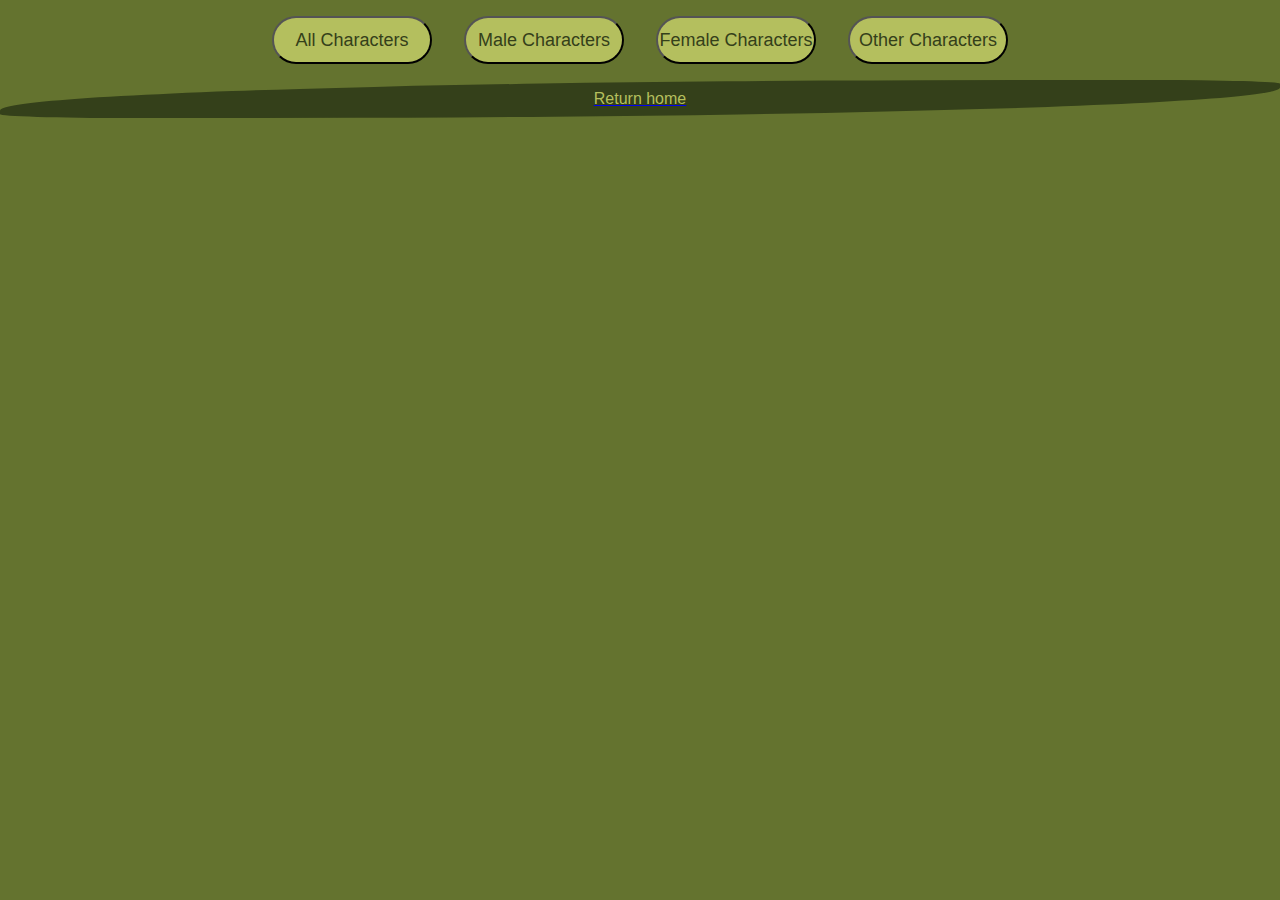
<file: characters/index.html>
<!DOCTYPE html>
<html lang="en">
<head>
    <meta charset="UTF-8">
    <meta http-equiv="X-UA-Compatible" content="IE=edge">
    <meta name="viewport" content="width=device-width, initial-scale=1.0">
    <link rel="stylesheet" href="style.css"/>
    <title>Star Wars Characters</title>
</head>
<body>
    <header></header>
    <main>

    </main>
    <a href="/index.html"_blank" class="project-tile">
        <figure>
          <figcaption>Return home</figcaption>
        </figure>
      </a>
    <script src="sw-chars.js" type="module"></script>
</body>
</html>
</file>
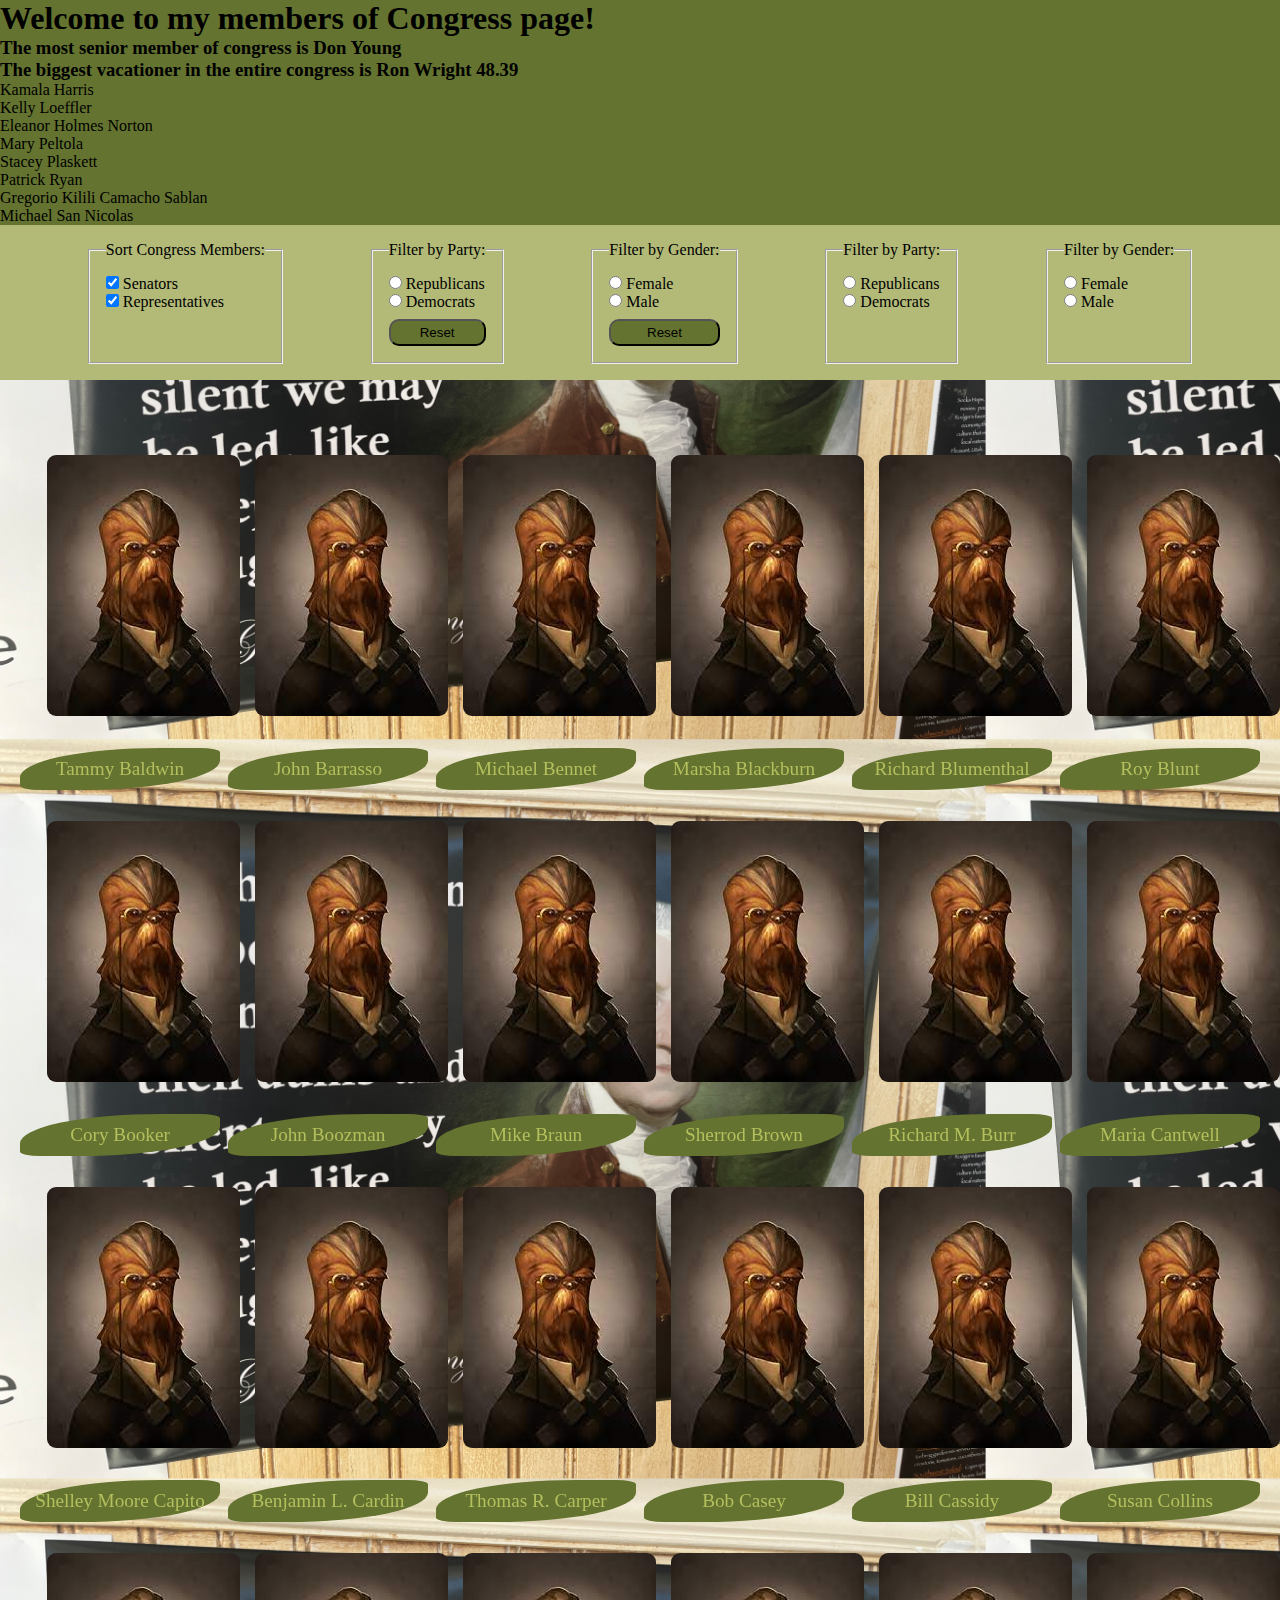
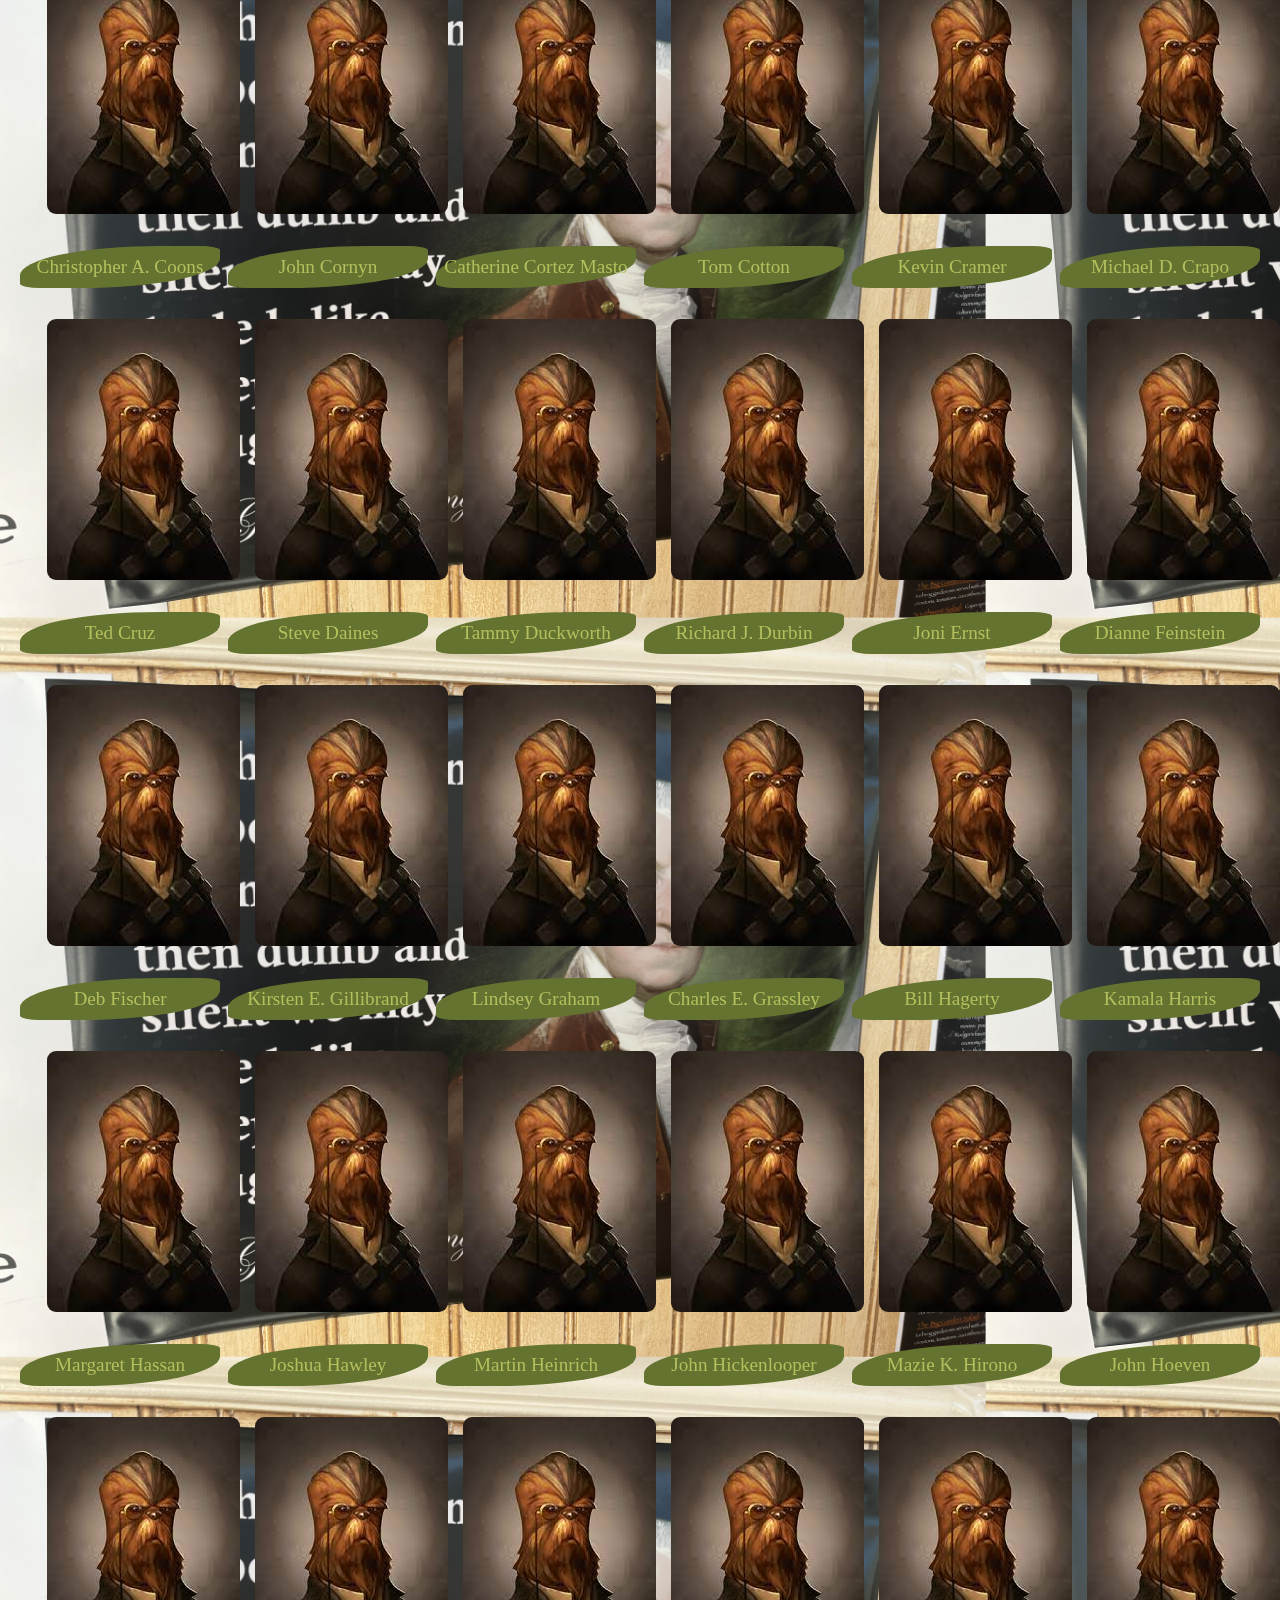
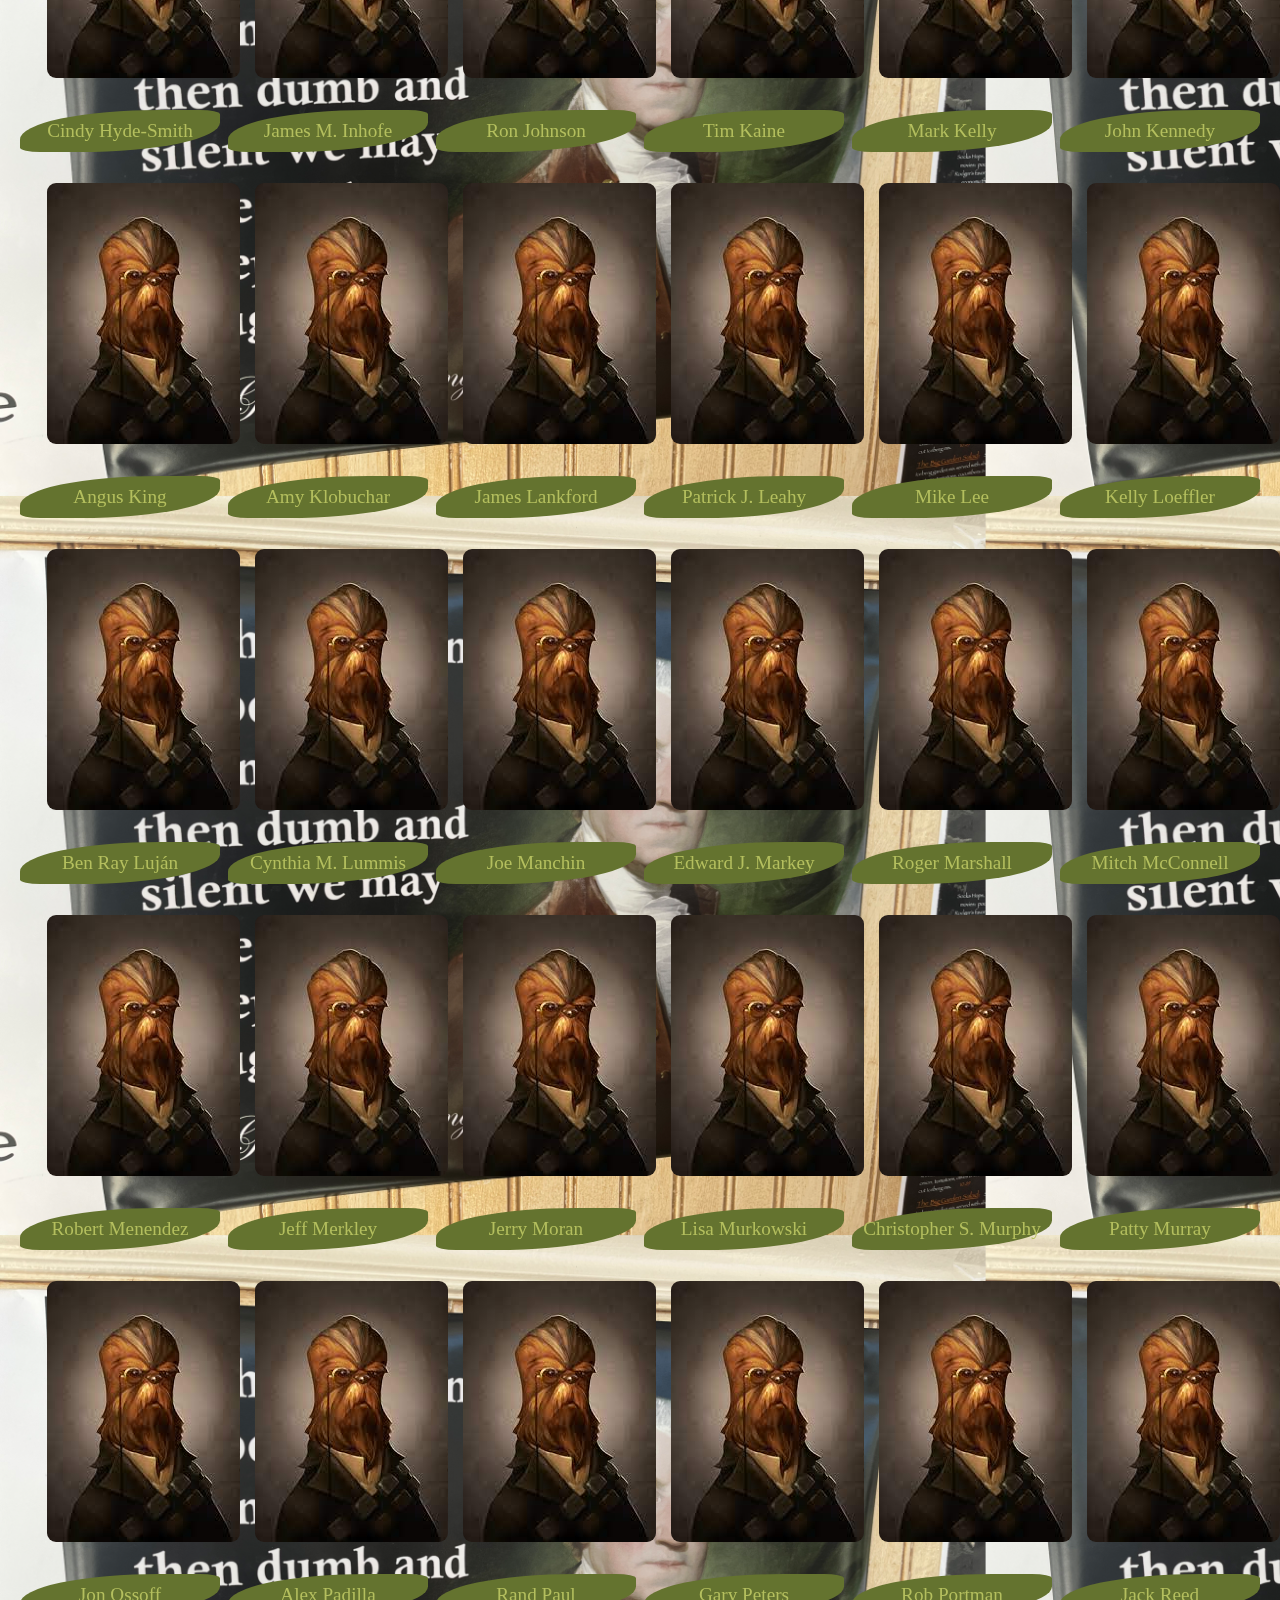
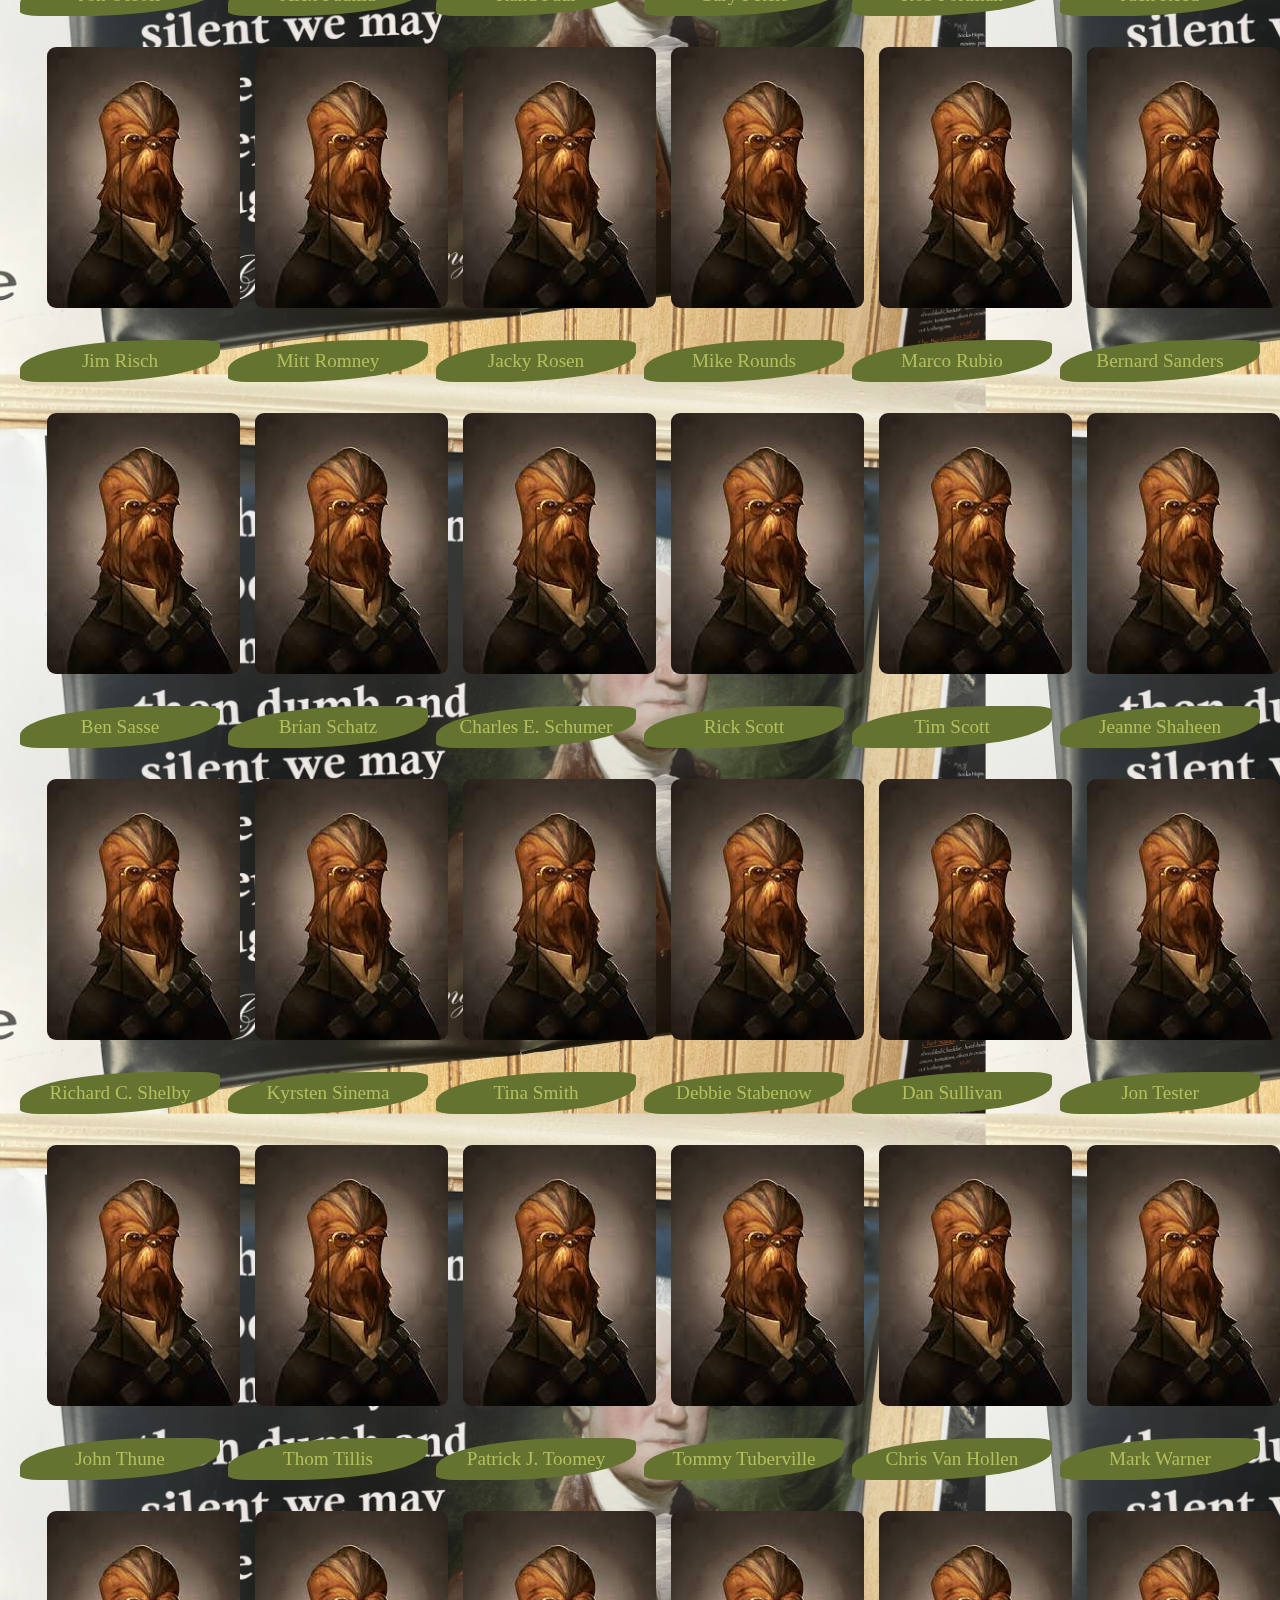
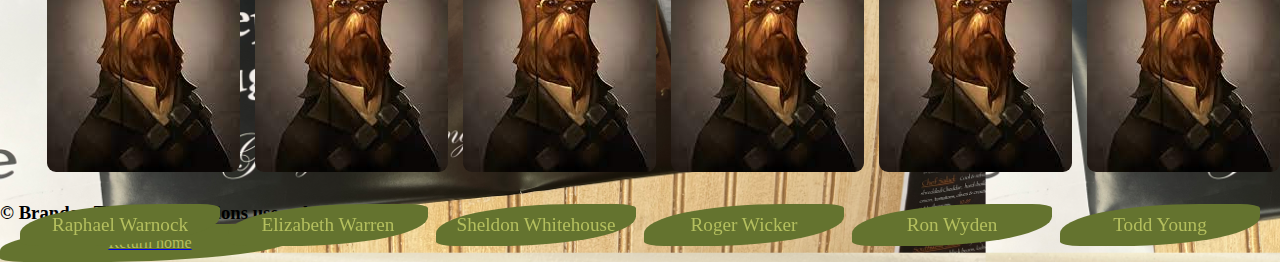
<file: congress/index.html>
<!DOCTYPE html>
<html lang="en">
<head>
    <meta charset="UTF-8">
    <meta http-equiv="X-UA-Compatible" content="IE=edge">
    <meta name="viewport" content="width=device-width, initial-scale=1.0">
    <link rel="stylesheet" href="style.css"/>
    <title>Members of Congress</title>
</head>
<body>
    <header>
    <h1> Welcome to my members of Congress page!</h1>
    <div>
        <h3>The most senior member of congress is <span id="seniorMember"></span></h3>
        <h3>The biggest vacationer in the entire congress is <span id="vacationer"></span></h3>
        <ul id="loyalMembers"></ul>
    </div>
    <section class="filterArea">
    <fieldset>
        <legend>Sort Congress Members:</legend>
        <div>

          <input type="checkbox" id="senate" name="senate" checked>
          <label for="senate">Senators</label>
        </div>

        <div>
       
          <input type="checkbox" id="house" name="house" checked>
          <label for="house">Representatives</label>
        </div>

    </fieldset>
    <fieldset>
      <legend>Filter by Party:</legend>
      <div>
        <input type="radio" id="repubs" name="party">
        <label for="repubs">Republicans</label>
      </div>
  
      <div>
        <input type="radio" id="dems" name="party">
        <label for="dems">Democrats</label>
      </div>
      <button id="partyReset" class="resetButton">Reset</button>
    </fieldset>
    <fieldset>
      <legend>Filter by Gender:</legend>
      <div>
        <input type="radio" id="women" name="gender">
        <label for="women">Female</label>
      </div>
  
      <div>
        <input type="radio" id="men" name="gender">
        <label for="men">Male</label>
      </div>
      <button id="genderReset" class="resetButton">Reset</button>
    </fieldset>
    <fieldset>
      <legend>Filter by Party:</legend>
      <div>
        <input type="radio" id="repubs" name="party">
        <label for="repubs">Republicans</label>
      </div>

      <div>
        <input type="radio" id="dems" name="party">
        <label for="dems">Democrats</label>
      </div>
    </fieldset>
    <fieldset>
      <legend>Filter by Gender:</legend>
      <div>
        <input type="radio" id="women" name="gender">
        <label for="women">Female</label>
      </div>

      <div>
        <input type="radio" id="men" name="gender">
        <label for="men">Male</label>
      </div>
    </fieldset>
  </section>
</header>
<main>
    <div class="membersDiv"></div>
</main>
<footer>
    <h3>&copy; Brandon Thomas educations use only 2022</h3>
</footer>
    <script src="congress.js" type="module"></script>
    <a href="/index.html"_blank" class="project-tile">
      <figure>
        <figcaption>Return home</figcaption>
      </figure>
    </a>
  </body>
</html>
</file>
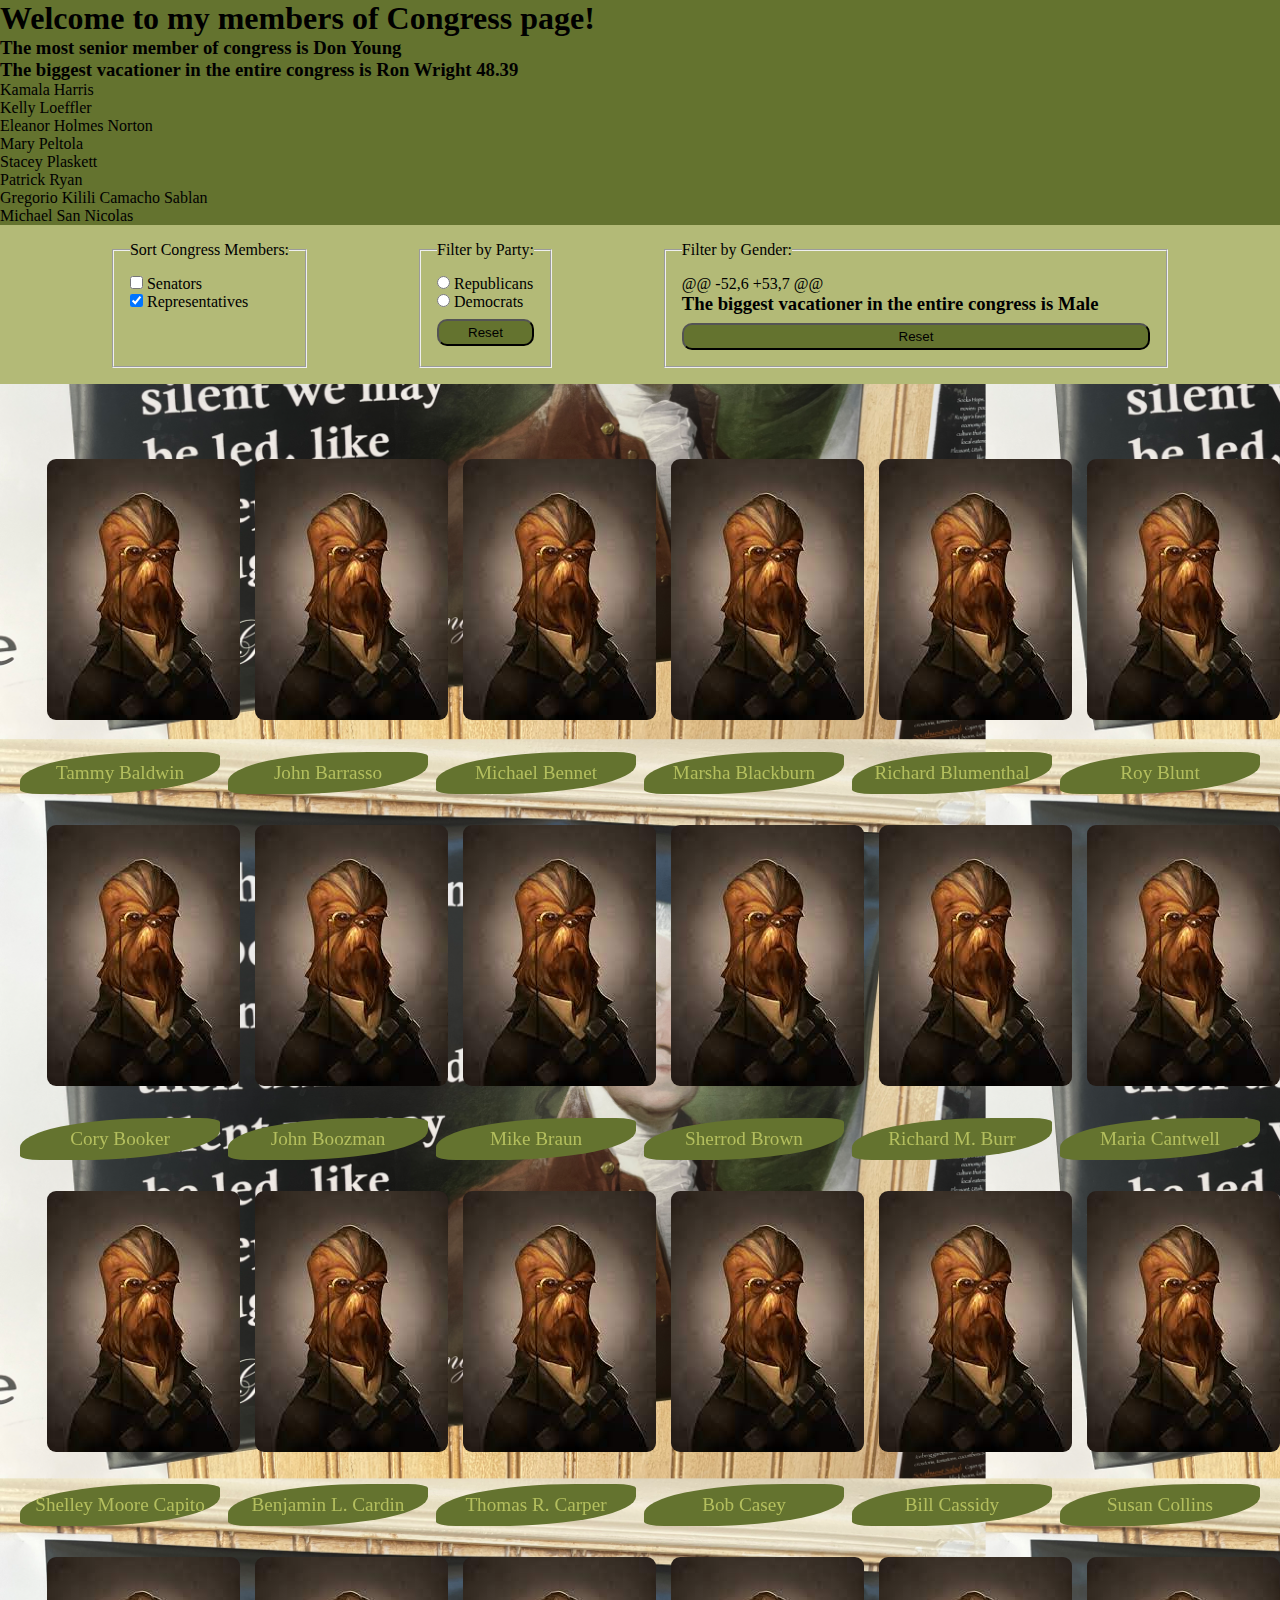
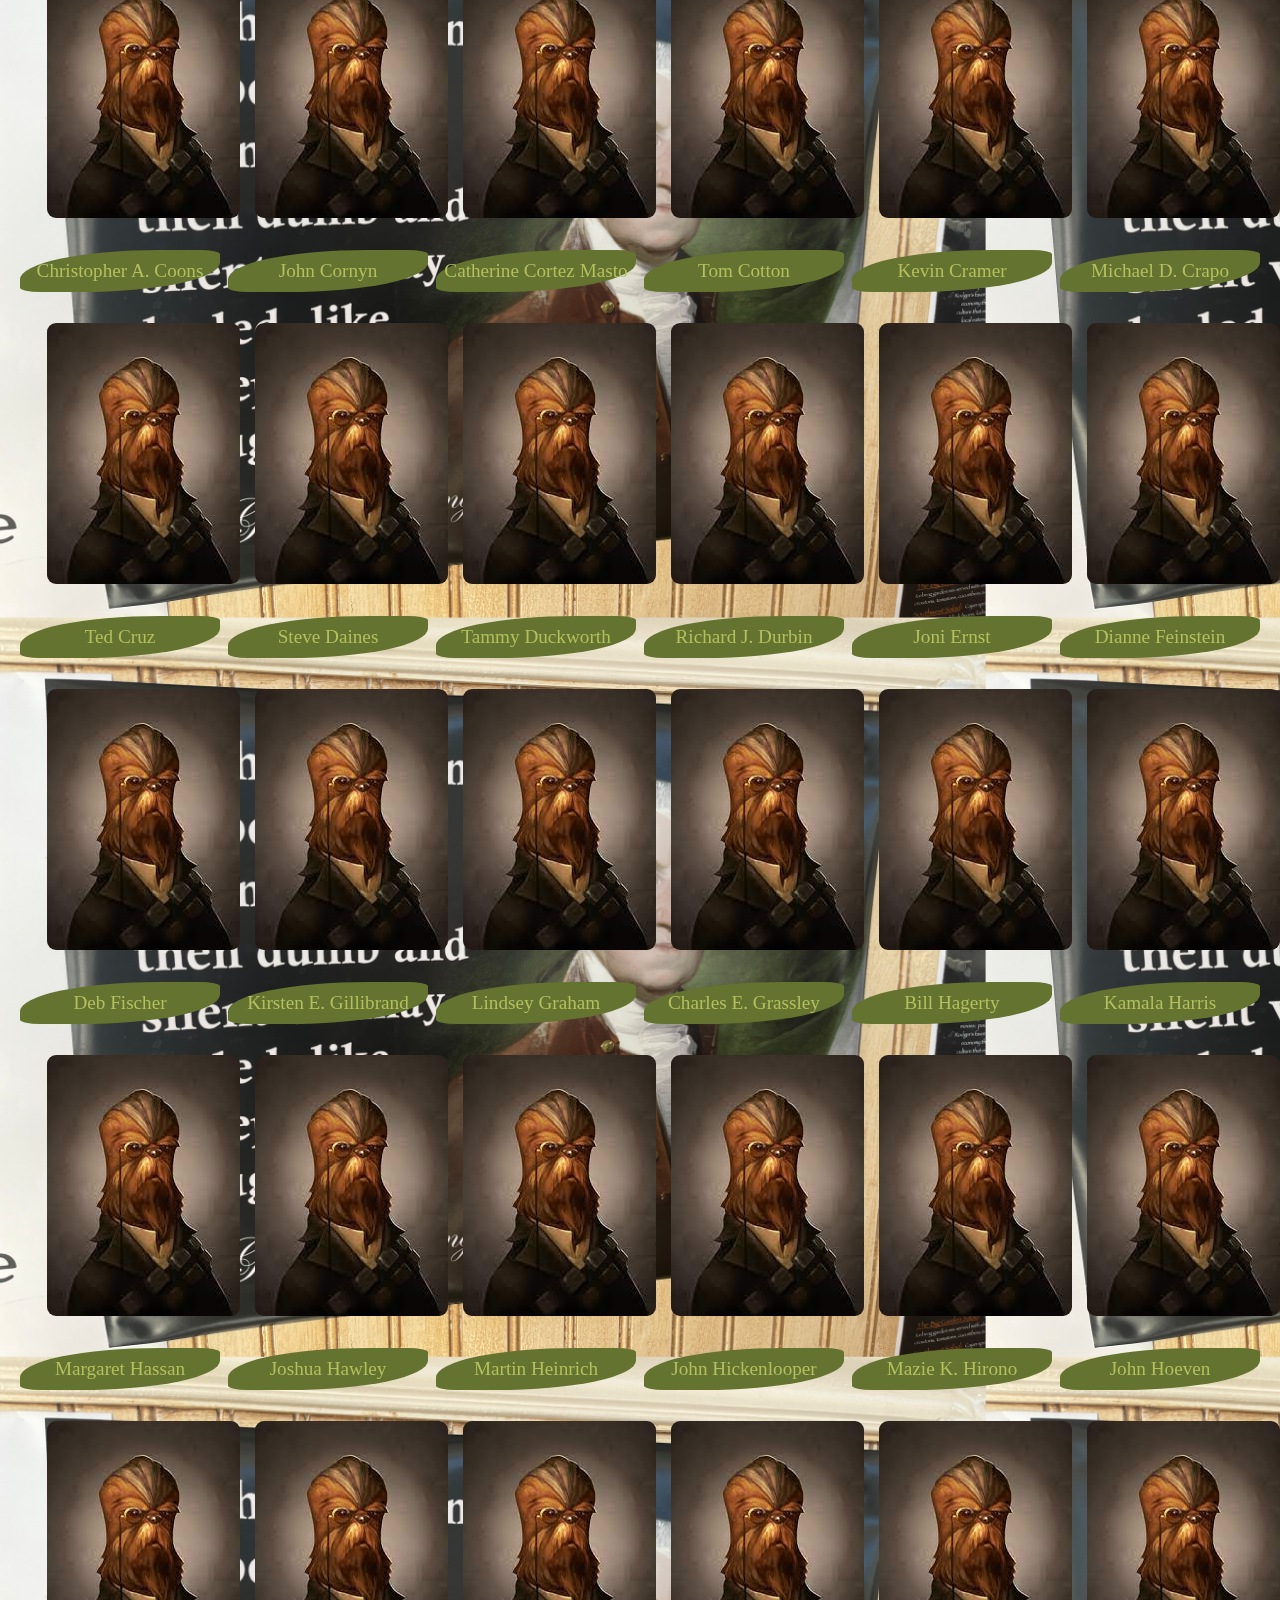
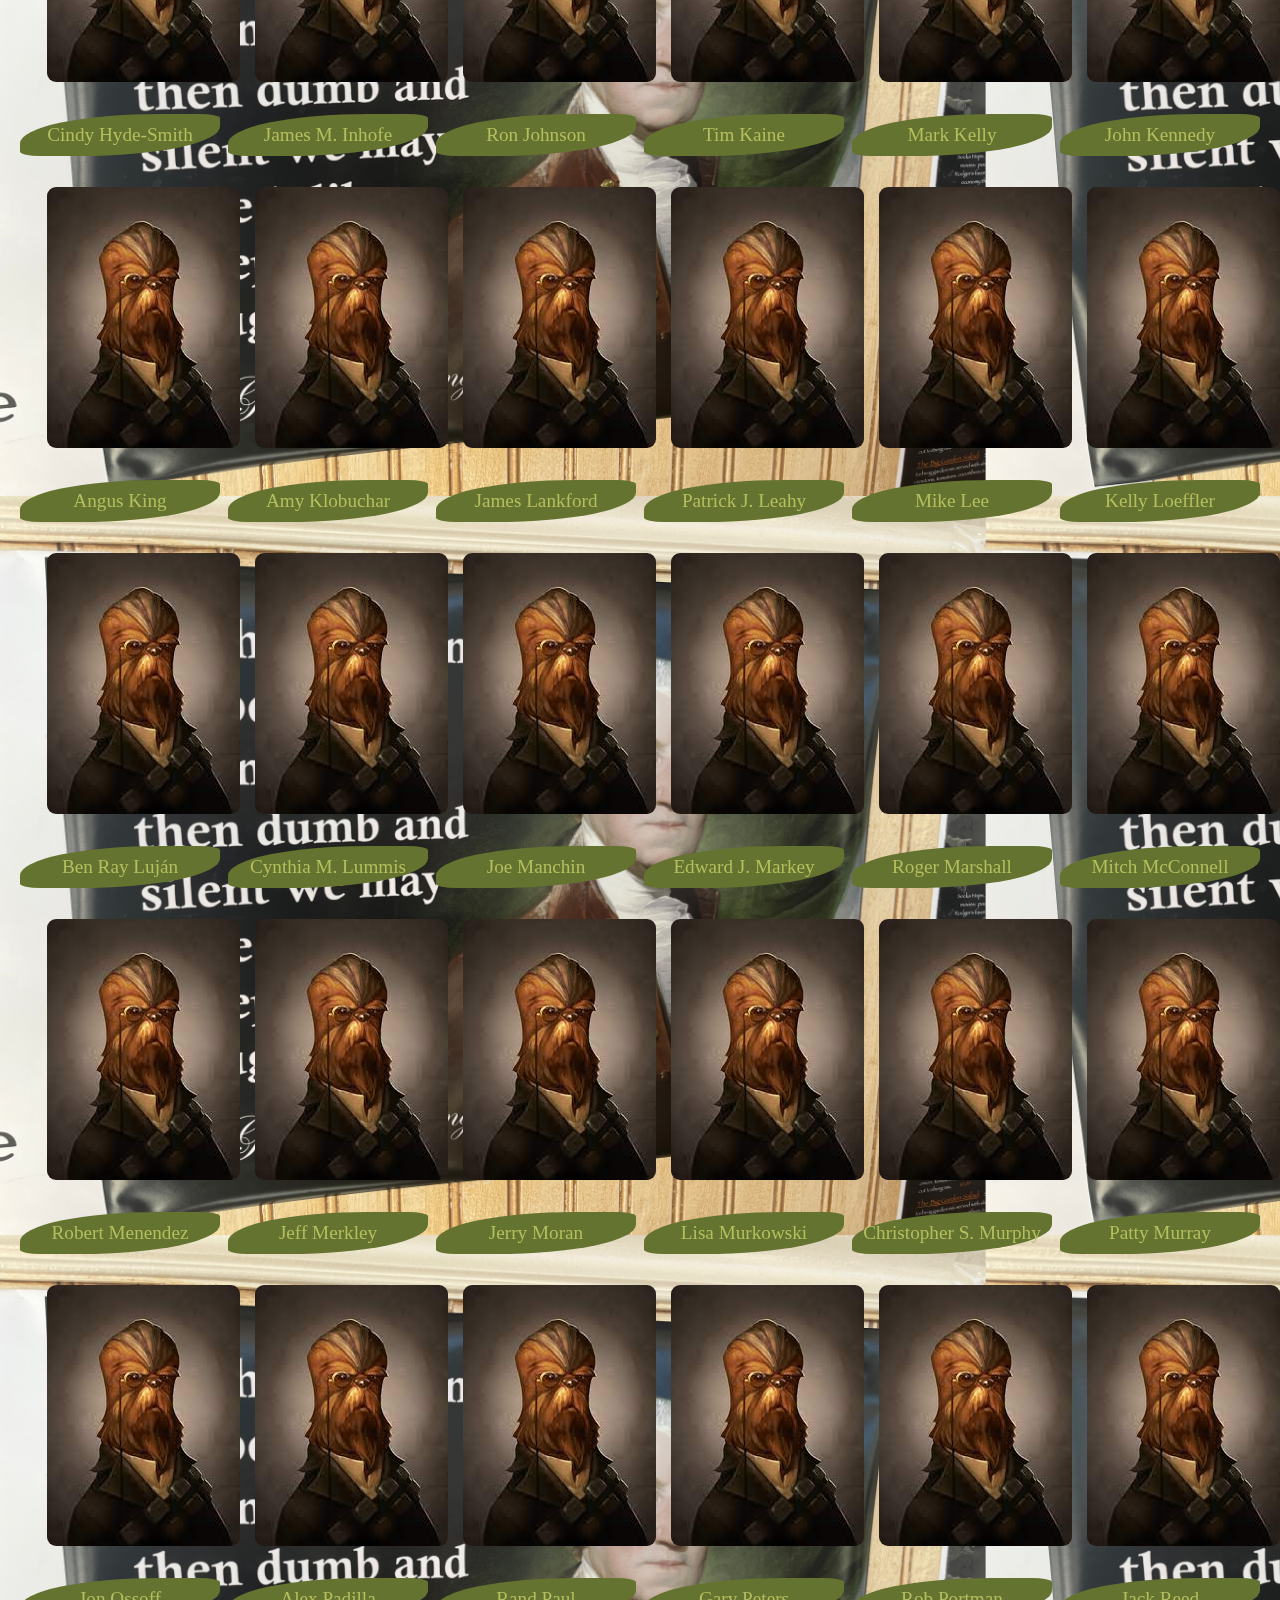
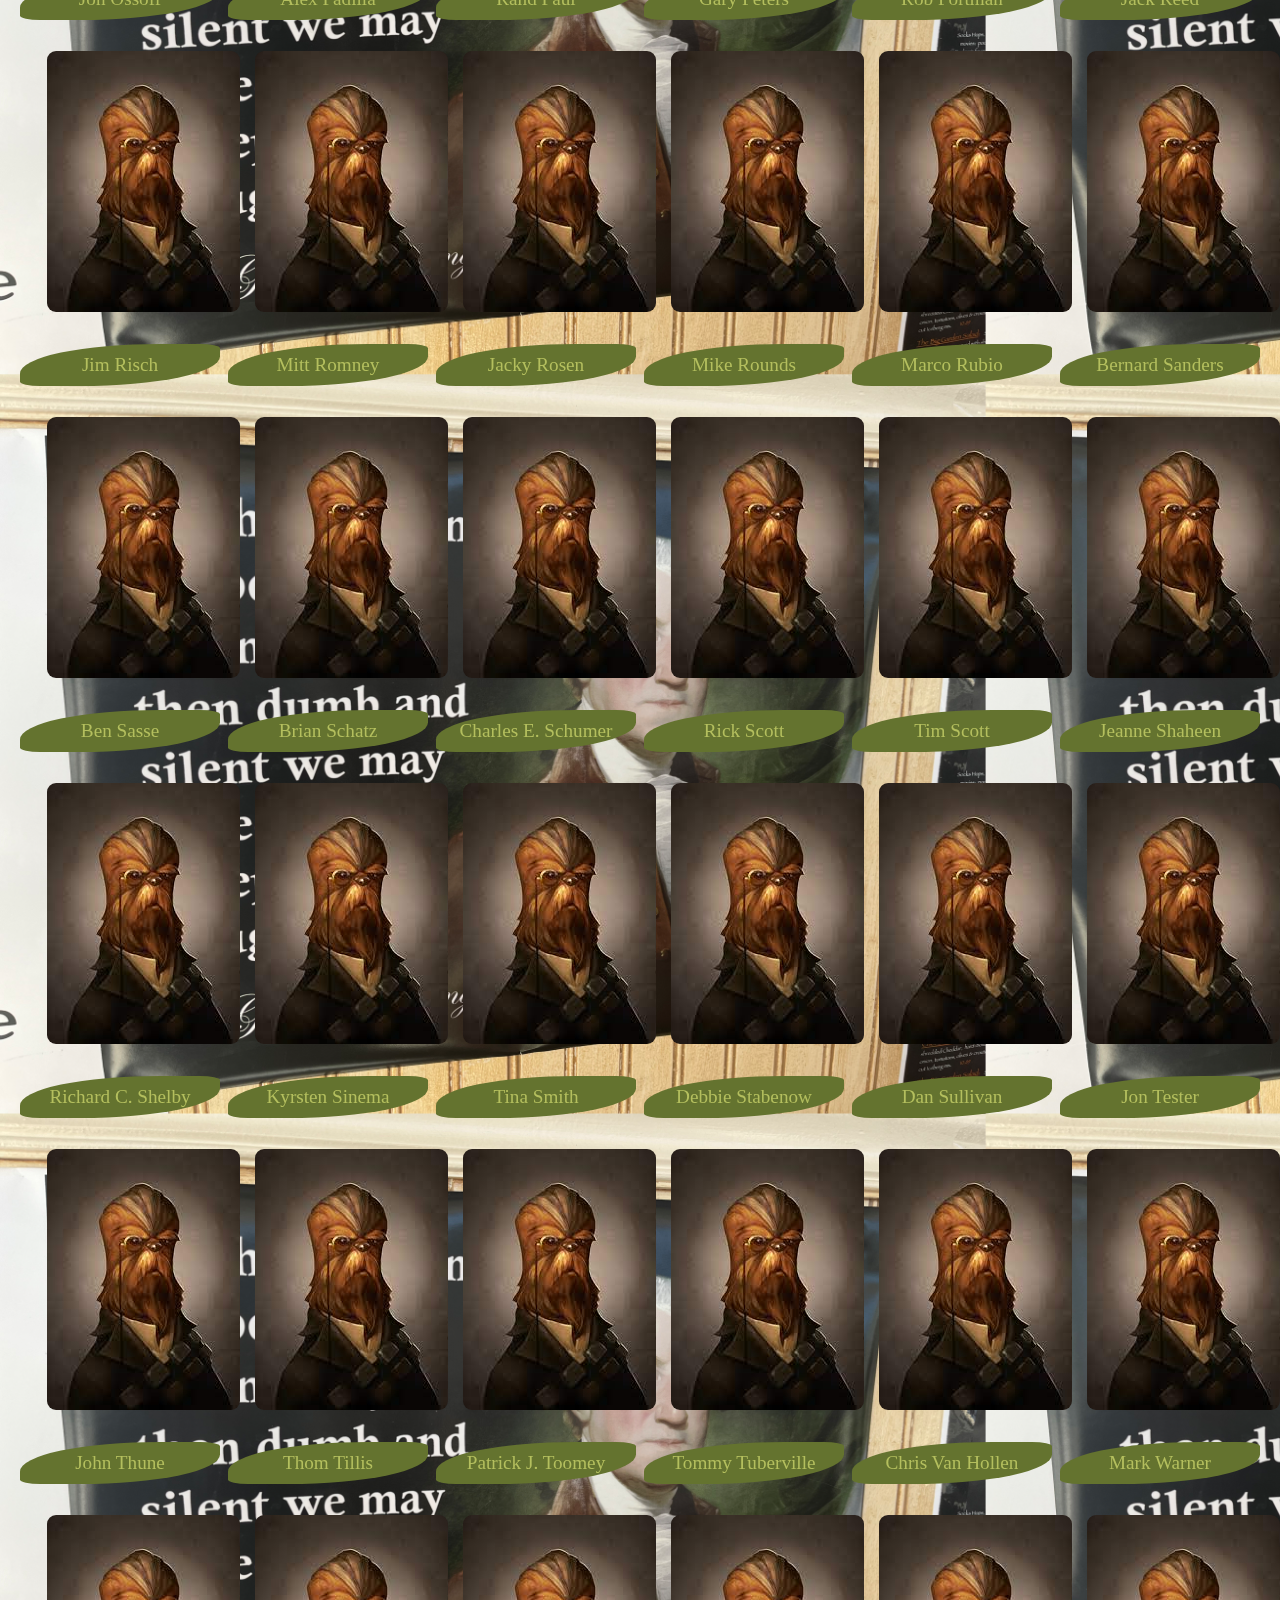
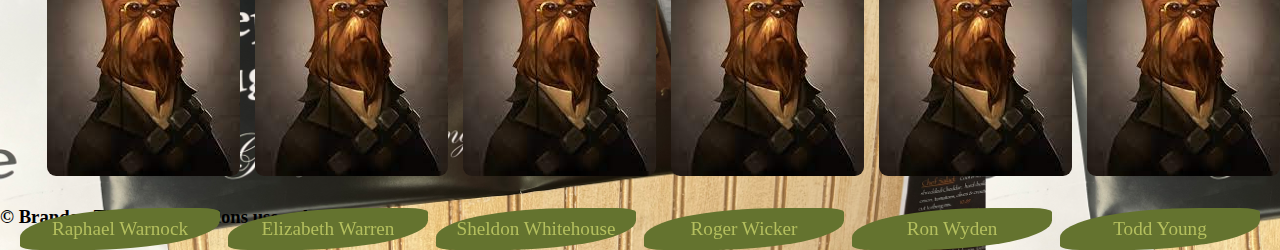
<file: congress/congress.html>
<!DOCTYPE html>
<html lang="en">
<head>
    <meta charset="UTF-8">
    <meta http-equiv="X-UA-Compatible" content="IE=edge">
    <meta name="viewport" content="width=device-width, initial-scale=1.0">
    <link rel="stylesheet" href="style.css"/>
    <title>Members of Congress</title>
</head>
<body>
    <header>
    <h1> Welcome to my members of Congress page!</h1>
    <div>
        <h3>The most senior member of congress is <span id="seniorMember"></span></h3>
        <h3>The biggest vacationer in the entire congress is <span id="vacationer"></span></h3>
        <ul id="loyalMembers"></ul>
    </div>
    <section class="filterArea">
    <fieldset>
        <legend>Sort Congress Members:</legend>
        <div>
            <input type="checkbox" id="senate" name="senate">
          <label for="senate">Senators</label>
        </div>
    
        <div>
            <input type="checkbox" id="house" name="house" checked>
          <label for="house">Representatives</label>
        </div>
    
    </fieldset>
    <fieldset>
      <legend>Filter by Party:</legend>
      <div>
        <input type="radio" id="repubs" name="party">
        <label for="repubs">Republicans</label>
      </div>
  
      <div>
        <input type="radio" id="dems" name="party">
        <label for="dems">Democrats</label>
      </div>
      <button id="partyReset" class="resetButton">Reset</button>
    </fieldset>
    <fieldset>
      <legend>Filter by Gender:</legend>
@@ -52,6 +53,7 @@ <h3>The biggest vacationer in the entire congress is <span id="vacationer"></spa
        <input type="radio" id="men" name="gender">
        <label for="men">Male</label>
      </div>
      <button id="genderReset" class="resetButton">Reset</button>
    </fieldset>
  </section>
</header>
<main>
    <div class="membersDiv"></div>
</main>
<footer>
    <h3>&copy; Brandon Thomas educations use only 2022</h3>
</footer>
    <script src="congress.js" type="module"></script>
</body>
</html>
</file>
<file: characters/style.css>
* {
    margin: 0;
    padding: 0;
    box-sizing: border-box;
}

main {
    display: flex;
    flex-wrap: wrap;
    justify-content: center;
}

figcaption {
    background-color: #34401A;
    color: #B4BF5E;
    text-align: center;
    padding: 10px 0px;
    border-radius: 80% 10%;
}

figure img {
    max-height: 12rem;
}

header {
    display: flex;
    justify-content: center;
}

body {
    background: #64732F;
}


body {
    font-family: 'Roboto', sans-serif;
border-radius: 30px;
    color: #B4BF5E;
}



.contact-links:hover {
    transform: translate(8px);
}

button {
    width: 10rem;
    height: 3rem;
    margin: 1rem;
    background-color: #B4BF5E;
    color: #34401A;
    font-size: large;
    border-radius: 30px;
}
</file>
<file: congress/style.css>
* {
    margin: 0;
    padding: 0;
    box-sizing: border-box;
    
}

header {
  text-align: left;
  background-color: #64732F;
}

.facts {
  display: flex;
  flex-wrap: wrap;
  justify-content: center;
}
.filterArea {
  display: flex;
  justify-content: space-evenly;
  width: 100%;
  background-color: #b3ba77;
}
fieldset {
  margin-top: 1rem;
  margin-bottom: 1rem;
  padding: 1rem;
}
.resetButton {
  border-radius: 10px;
  padding: .25rem;
  width: 100%;
  margin-top: .5rem;
  background-color: #64732F;
  
}
.membersDiv {
    display: flex;
    flex-wrap: wrap;
    justify-content: center;
   
}
.scene {
    width: 200px;
    height: 270px;
    
    margin: 3rem .25rem;
    perspective: 600px;
    border-radius: 10px;
  }
  .card {
    width: 100%;
    height: 100%;
    transition: transform 1s;
    transform-style: preserve-3d;
    cursor: pointer;
    position: relative;
    border-radius: 12px;
    font-size: larger;
    text-align: center;
    
  }
  
  .card.is-flipped {
    transform: rotateY(180deg);
  }
  
  .card__face {
    position: absolute;
    width: 100%;
    height: 100%;
    backface-visibility: hidden;
  }
  
  
  .card__face--front {
   
    border-radius: 10px;

  }

  body {
    background-image: url("/images/george.jpg");
    background-size: 77%;
    background-repeat: repeat;
   
    
    
  
  }
  
  
  .card__face--back {
    background: linear-gradient(#B4BF5E, #64732F);
    transform: rotateY(180deg);
    border-radius: 10px;
  }
  .details {
    padding: .5rem;
  }
  .republican {
    background-color: #B4BF5E;
    
  }
  .democrat {
    background-color: #B4BF5E;
  }
  figure {
    border-radius: 10px;
      max-width: 300px;
  

  }


  figure img {
    border-radius: 9px;
    margin: 1.7rem;
    
    
    
  }
  figcaption {
    background-color: #34401A;
    color: #B4BF5E;
    text-align: center;
    padding: 10px 0px;
    border-radius: 80% 10%;
}

  nav a {
    display: block;
    padding: 1.2rem;
    font-size: 1rem;
    text-decoration: none;
    color: #b6ff2e;
    font-weight: 600;
    text-transform: uppercase;
    text-align: center;
    border-bottom: solid #34401a; 
}

nav a:hover {
  color: #000100;
  border: solid #415810;
  background-color: #34401a
} 

img:hover {
  box-shadow: 0px 0px 10px rgb(57, 57, 206);
}

nav ul {
  margin: 0;
  padding: 0 2vw;
  list-style-type: none;
  display: flex;
  flex-direction: row-reverse;
}

 
  figcaption {
    background-color: #64732F;
    color: #B4BF5E;
    text-align: center;
    padding: 10px 0px;
    border-radius: 70% 10%;
    
}
</file>
